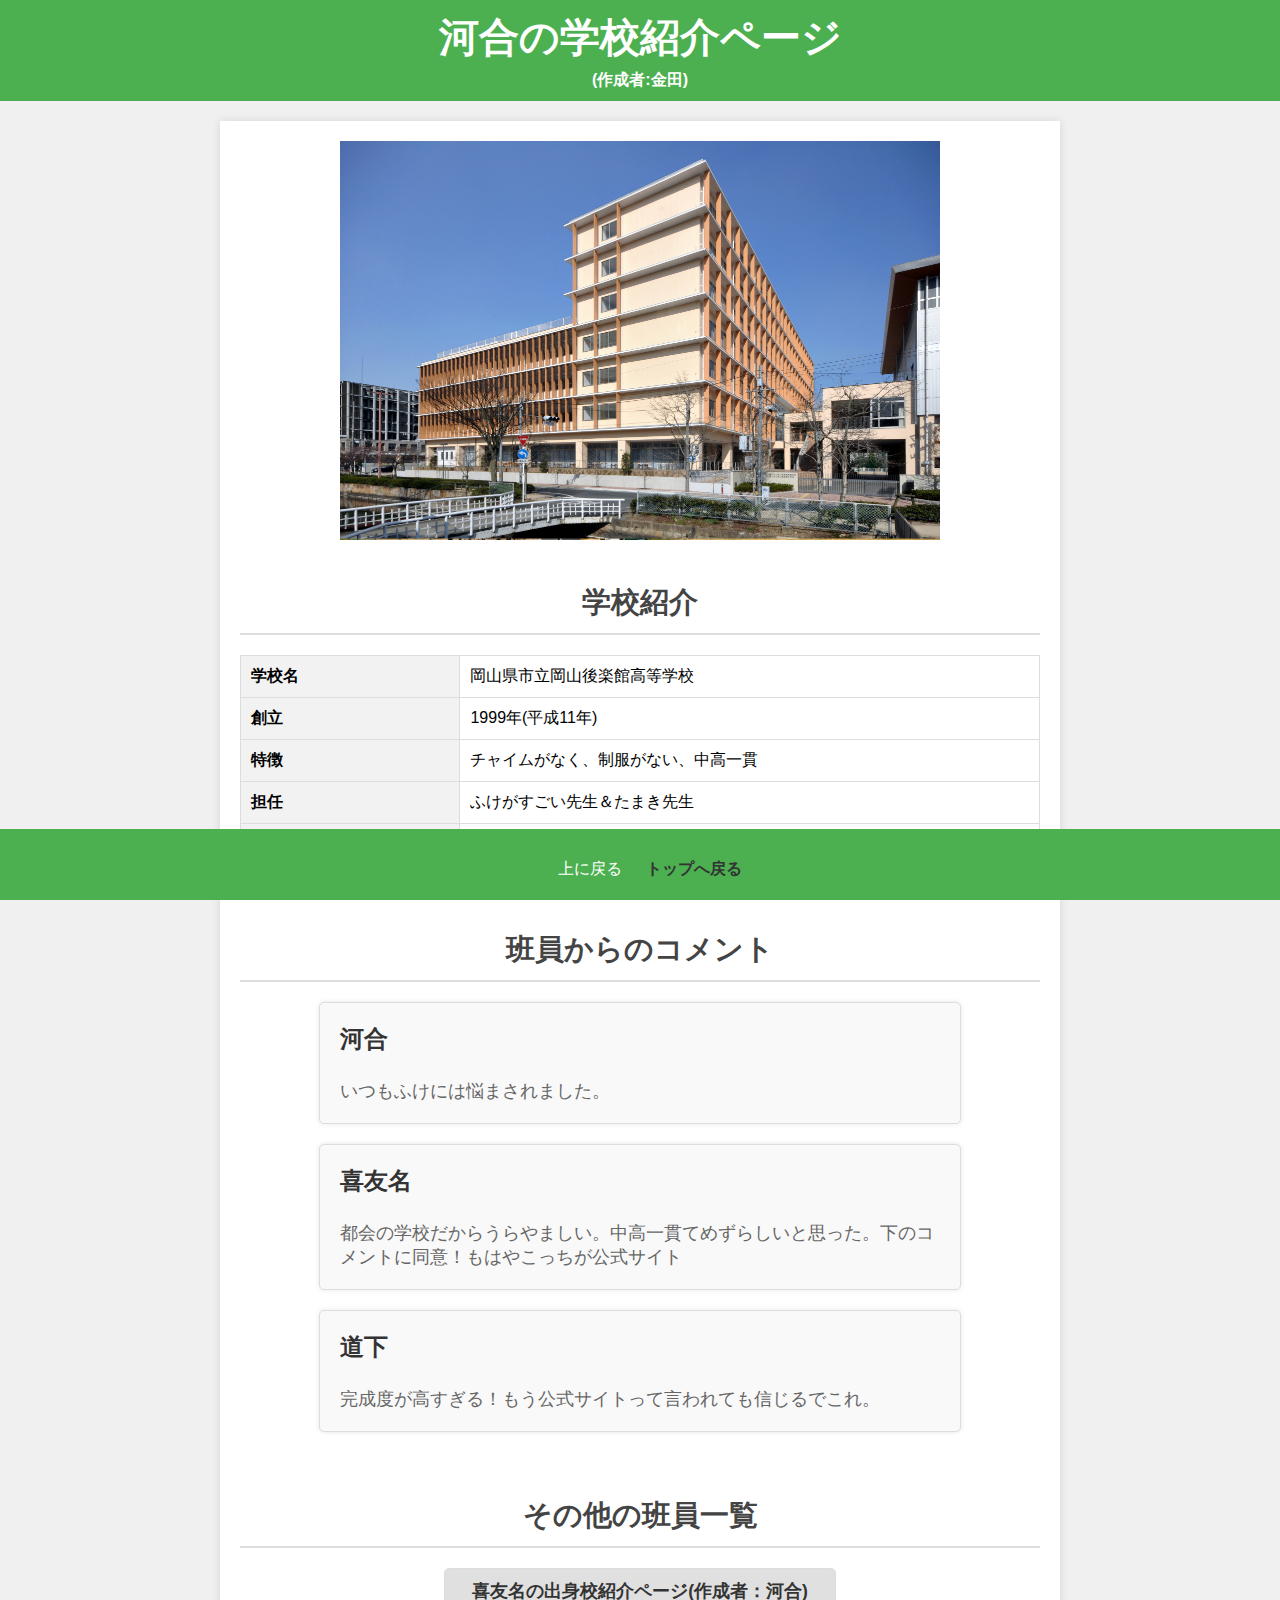
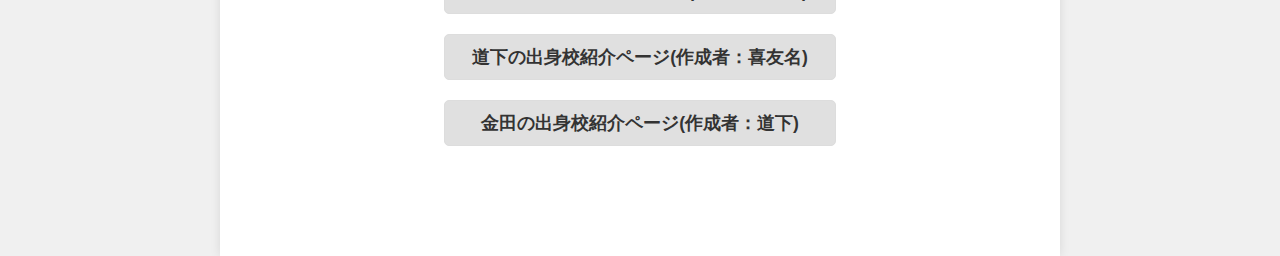
<file: kaneda/kawai.html>
<!DOCTYPE html>
<html lang="ja">
<head>
    <meta charset="UTF-8">
    <meta name="viewport" content="width=device-width, initial-scale=1.0">
    <title>岡山県市立岡山後楽館高等学校</title>
    <style>
    </style>
      <link rel="stylesheet" href="css/style.css">
</head>
<body>
    <header>
        <h1>河合の学校紹介ページ</h1>
        <h4>(作成者:金田)</h4>
    </header>
    <div class="container">
       <img src="images/後楽館.jpg" alt="岡山県市立岡山後楽館高等学校" width="600" height="400">
        <section id="about">
            <h2>学校紹介</h2>
            <table class="school-info">
                <tr>
                    <th>学校名</th>
                    <td>岡山県市立岡山後楽館高等学校</td>
                </tr>
                <tr>
                    <th>創立</th>
                    <td>1999年(平成11年)</td>
                </tr>
                <tr>
                    <th>特徴</th>
                    <td>チャイムがなく、制服がない、中高一貫</td>
                </tr>
                <tr>
                    <th>担任</th>
                    <td>ふけがすごい先生＆たまき先生</td>
                </tr>
                <tr>
                    <th>事件的なこと</th>
                    <td>タバコ発見</td>
                </tr>
            </table>
        </section>
        <section id="comments">
            <h2>班員からのコメント</h2>
            <div class="comment-card">
                <h3>河合</h3>
                <p>いつもふけには悩まされました。</p>
            </div>
            <div class="comment-card">
                <h3>喜友名</h3>
                <p>都会の学校だからうらやましい。中高一貫てめずらしいと思った。下のコメントに同意！もはやこっちが公式サイト</p>
            </div>
            <div class="comment-card">
                <h3>道下</h3>
                <p>完成度が高すぎる！もう公式サイトって言われても信じるでこれ。</p>
            </div>
        </section>
        <section>
            <h2>その他の班員一覧</h2>
            <ul id="members-list">
                <li><a href="../kyuuna/kyuuna.html">喜友名の出身校紹介ページ(作成者：河合)</a></li>
                <li><a href="../mitti/mitti.html">道下の出身校紹介ページ(作成者：喜友名)</a></li>
                <li><a href="../mimasakaHighSchool/kaneda.html">金田の出身校紹介ページ(作成者：道下)</a></li>
            </ul>
        </section>
    </div>
    <footer>
        <button id="back-to-top">上に戻る</button>
        <a href="../top/index.html">トップへ戻る</a>
    </footer>
    <script src="js/app.js"></script>
</body>
</html>
</file>
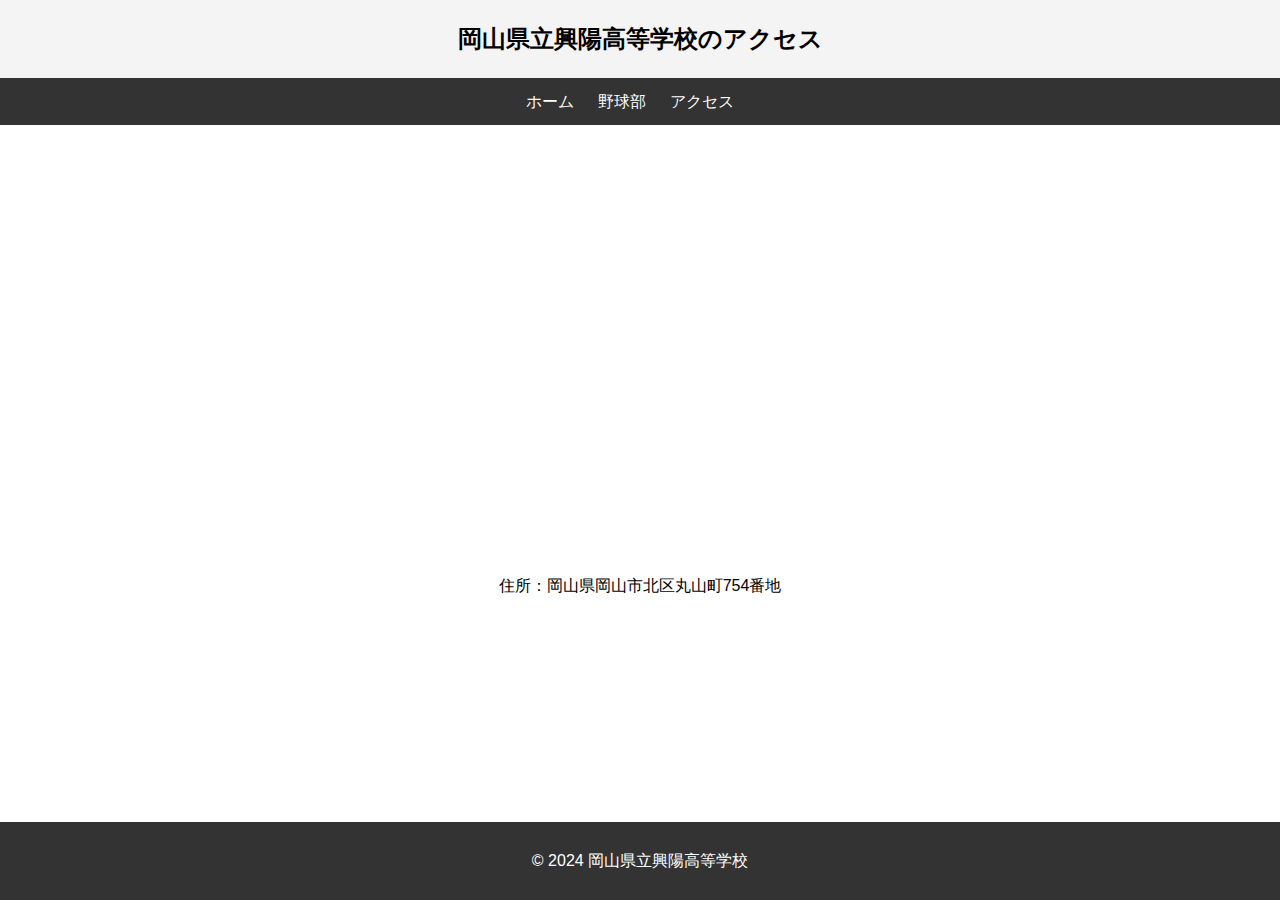
<file: kyuuna/kouyouaccess.html>
<!DOCTYPE html>
<html lang="ja">
<head>
    <meta charset="UTF-8">
    <meta name="viewport" content="width=device-width, initial-scale=1">
    <title>岡山県立興陽高等学校のアクセス</title>
    <style>
        body {
            font-family: Arial, sans-serif;
            line-height: 1.6;
            margin: 0;
            padding: 0;
        }

        .header {
            text-align: center;
            padding: 20px;
            background-color: #f4f4f4;
            border-bottom: 1px solid #333; /* 修正 */
        }


        .header h2 { /* 修正 */
            margin: 0;
        }

        .nav {
            background-color: #333;
            color: white;
            text-align: center;
            padding: 10px 0;
        }

        .nav ul {
            list-style: none;
            padding: 0;
            margin: 0;
        }

        .nav ul li {
            display: inline;
            margin-right: 20px;
        }

        .nav ul li a {
            color: white;
            text-decoration: none;
        }

        .nav ul li a:hover {
            text-decoration: underline;
        }

        .map-container {
            text-align: center;
            margin-top: 20px;
        }

        .map-container iframe {
            width: 80%;
            max-width: 800px;
            height: 400px;
            border: none;
        }

        .address {
            text-align: center;
            margin-top: 20px;
        }

        .address p {
            margin: 0;
        }

        footer {
            background-color: #333;
            color: white;
            text-align: center;
            padding: 10px 0;
            position: fixed;
            bottom: 0;
            width: 100%;
        }
    </style>
</head>
<body>

<div class="header">
    <h2>岡山県立興陽高等学校のアクセス</h2> <!-- 修正 -->
</div>

<div class="nav">
    <ul>
        <li><a href="kyuuna.html">ホーム</a></li>
        <li><a href="bukatu.html">野球部</a></li>
        <li><a href="kouyouaccess.html">アクセス</a></li>
    </ul>
</div>

<div class="map-container">
    <iframe src="https://www.google.com/maps/embed?pb=!1m18!1m12!1m3!1d3289.8207121181465!2d133.89015327602164!3d34.584301897806384!2m3!1f0!2f0!3f0!3m2!1i1024!2i768!4f13.1!3m3!1m2!1s0x355426946c3a4d77%3A0xdf499ab10e9aa848!2z44CSNzQ5LTAwMzUg56We5aWI5bed55yM56uL5biC5Yy65qGc77yU5LiB55uu77yR77yV77yX!5e0!3m2!1sja!2sjp!4v1622747360171!5m2!1sja!2sjp" allowfullscreen></iframe>
</div>

<div class="address">
    <p>住所：岡山県岡山市北区丸山町754番地</p>
</div>

<footer>
    <p>&copy; 2024 岡山県立興陽高等学校</p>
</footer>

</body>
</html>
</file>
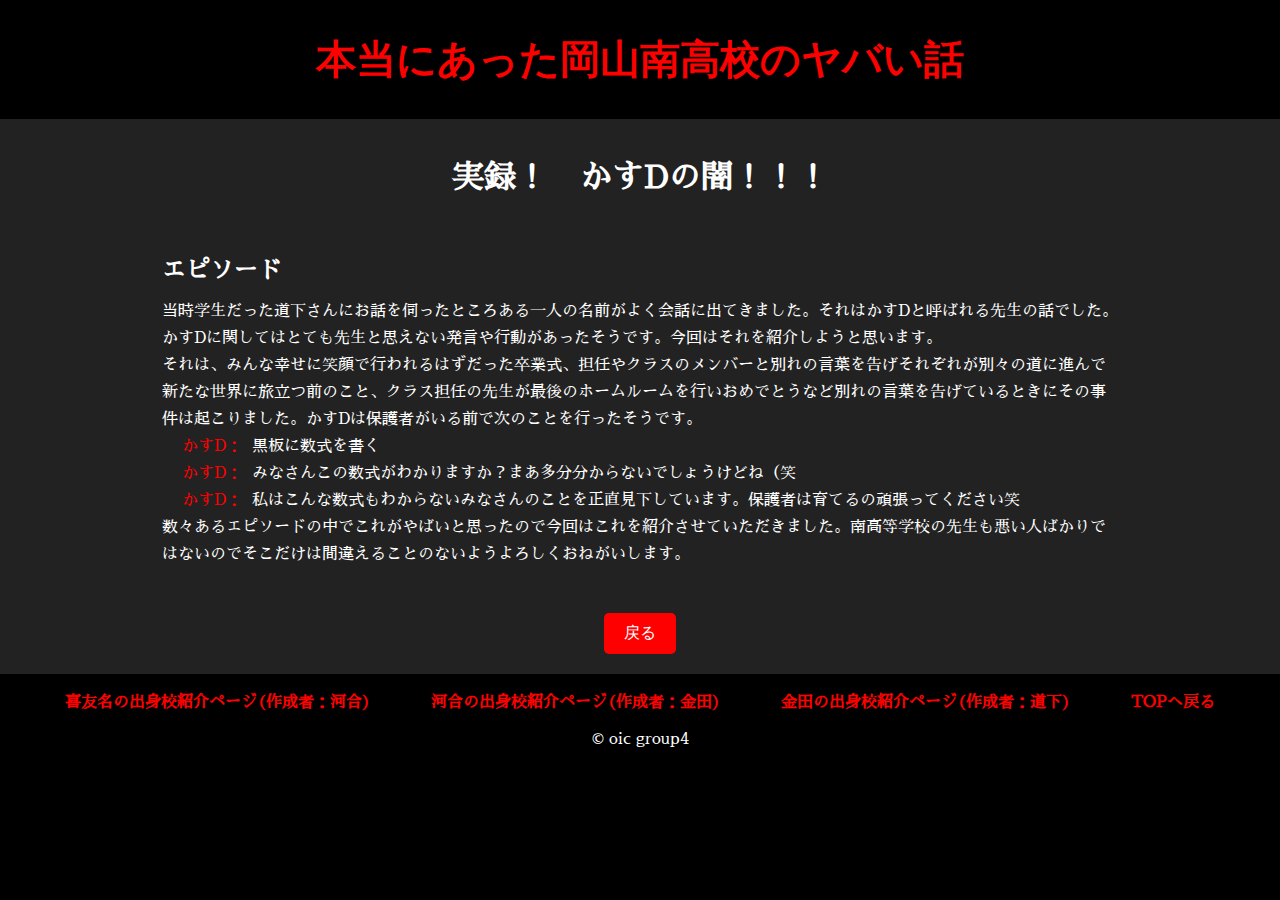
<file: mitti/minamiyami.html>
<!DOCTYPE html>
<html lang="ja">
<head>
    <meta charset="UTF-8">
    <meta name="viewport" content="width=device-width, initial-scale=1">
    <title>okayamaminami</title>
    <link rel="stylesheet" href="css/minamiyami.css">
    <script defer src="js/minamiura.js"></script>
</head>
<body id="top">
    <!-- ヘッダー -->
    <header class="header">
        <h1>本当にあった岡山南高校のヤバい話</h1>
    </header>
    <!-- ヘッダーここまで -->
    
    <!-- メイン -->
    <main>
        <h1>実録！　かすDの闇！！！</h1>
        <div class="text-content">
            <h2>エピソード</h2>
            <p>当時学生だった道下さんにお話を伺ったところある一人の名前がよく会話に出てきました。それはかすDと呼ばれる先生の話でした。</p>
            <p>かすDに関してはとても先生と思えない発言や行動があったそうです。今回はそれを紹介しようと思います。</p>
            <p>それは、みんな幸せに笑顔で行われるはずだった卒業式、担任やクラスのメンバーと別れの言葉を告げそれぞれが別々の道に進んで</p>
            <p>新たな世界に旅立つ前のこと、クラス担任の先生が最後のホームルームを行いおめでとうなど別れの言葉を告げているときにその事</p>
            <p>件は起こりました。かすDは保護者がいる前で次のことを行ったそうです。</p>
            <p class="kasd">黒板に数式を書く</p>
            <p class="kasd">みなさんこの数式がわかりますか？まあ多分分からないでしょうけどね（笑</p>
            <p class="kasd">私はこんな数式もわからないみなさんのことを正直見下しています。保護者は育てるの頑張ってください笑</p>
            <p>数々あるエピソードの中でこれがやばいと思ったので今回はこれを紹介させていただきました。南高等学校の先生も悪い人ばかりで</p>
            <p>はないのでそこだけは間違えることのないようよろしくおねがいします。</p>
        </div>
        <button id="back-button">戻る</button>
    </main>
    <!-- メインここまで -->
    
    <!-- フッター -->
    <footer>
        <nav class="nav">
            <ul>
                <li><a href="../kyuuna/kyuuna.html">喜友名の出身校紹介ページ(作成者：河合)</a></li>
                <li><a href="../kaneda/kawai.html">河合の出身校紹介ページ(作成者：金田)</a></li>
                <li><a href="../mimasakaHighSchool/kaneda.html">金田の出身校紹介ページ(作成者：道下)</a></li>
                <li><a href="../top/index.html">TOPへ戻る</a></li>
            </ul>
        </nav>
      
        <p class="copyright">&copy; oic group4</p>
    </footer>
    <!-- フッターここまで -->
</body>
</html>
</file>
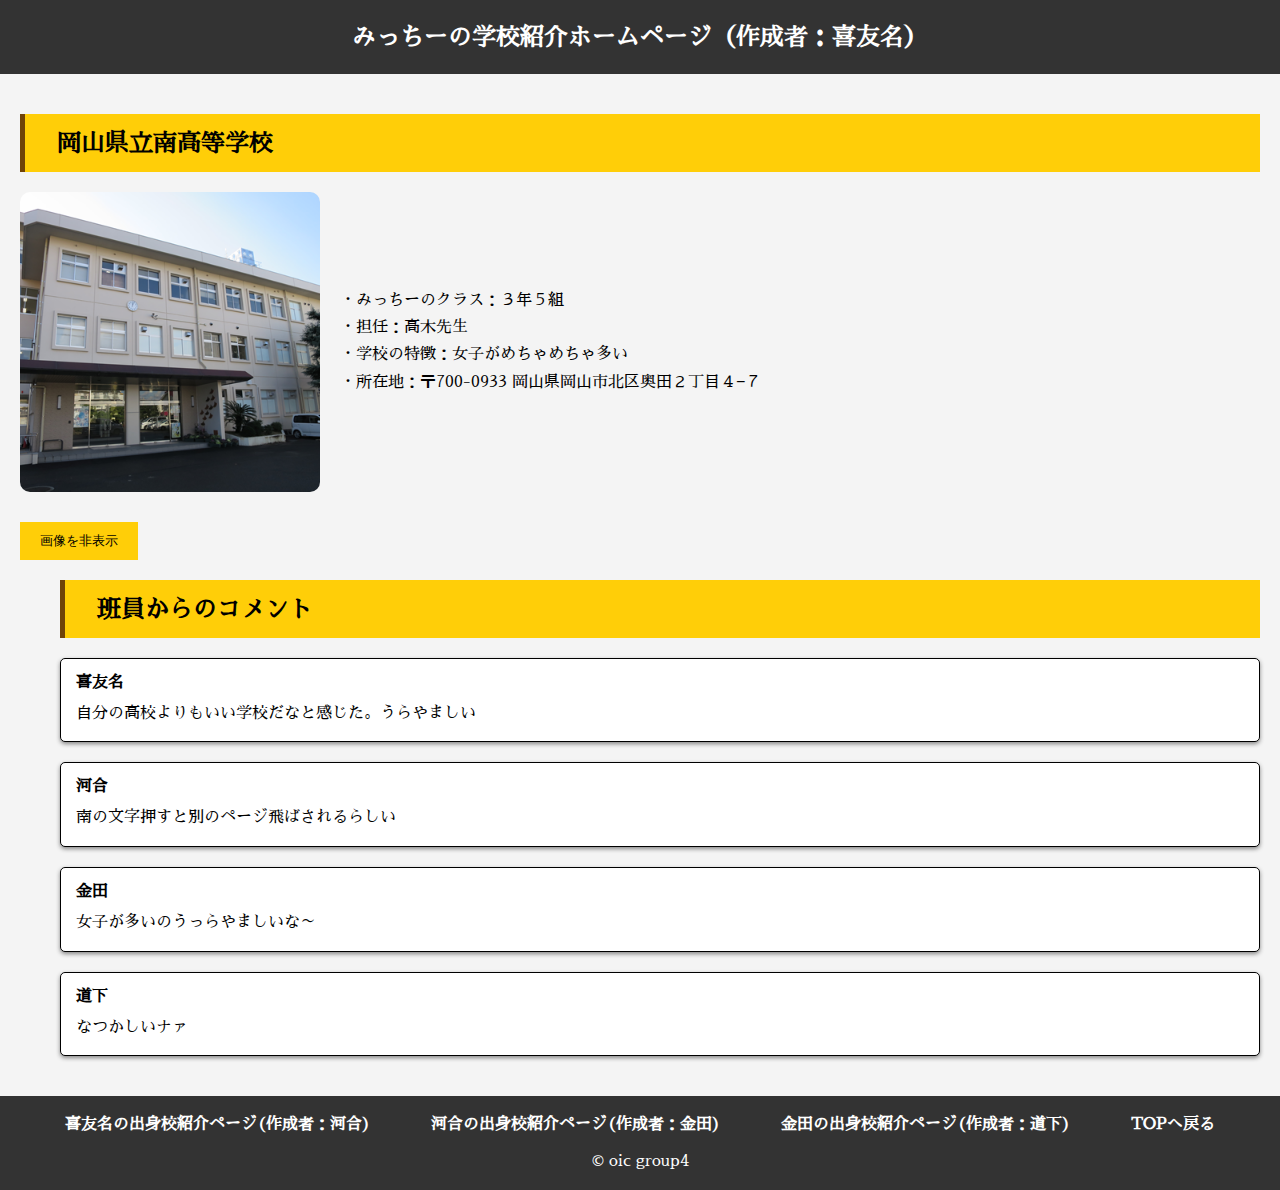
<file: mitti/mitti.html>
<!DOCTYPE html>
<html lang="ja">
<head>
    <meta charset="UTF-8">
    <meta name="viewport" content="width=device-width, initial-scale=1">
    <title>okayamaminami</title>
    <link rel="stylesheet" href="css/mitti.css">
    <script defer src="js/mitti.js"></script>
</head>
<body id="top">
    <!-- ヘッダー -->
    <header class="header">
        <h1>みっちーの学校紹介ホームページ（作成者：喜友名）</h1>
    </header>
    <!-- ヘッダーここまで -->
    
    <!-- メイン -->
    <main>
        <h2>岡山県立<span class="highlight">南</span>高等学校</h2>
        <div class="flex-container">
            <img id="school-image" src="images/okayamaminami.png" alt="学校の写真">
            <div class="text-content">
                <p>・みっちーのクラス：３年５組</p>
                <p>・担任：高木先生</p>
                <p>・学校の特徴：女子がめちゃめちゃ多い</p>
                <p>・所在地：〒700-0933 岡山県岡山市北区奥田２丁目４−７</p>
            </div>
        </div>
        <button id="toggle-button">画像を非表示</button>

        <ul>
            <h2>班員からのコメント</h2>
    <div class="comment-box">
    <span class="comment-user">喜友名</span>
        <div class="comment">
    自分の高校よりもいい学校だなと感じた。うらやましい
        </div>
    </div>

    <div class="comment-box">
        <span class="comment-user">河合</span>
            <div class="comment">
            南の文字押すと別のページ飛ばされるらしい
        </div>
    </div>

    <div class="comment-box">
        <span class="comment-user">金田</span>
            <div class="comment">
            女子が多いのうっらやましいな～
        </div>
    </div>

    <div class="comment-box">
        <span class="comment-user">道下</span>
            <div class="comment">
            なつかしいナァ
        </div>
    </div>
        
    </main>
    <!-- メインここまで -->
    
    <!-- フッター -->
    <footer>
        <nav class="nav">
            <ul>
                <li><a href="../kyuuna/kyuuna.html">喜友名の出身校紹介ページ(作成者：河合)</a></li>
                <li><a href="../kaneda/kawai.html">河合の出身校紹介ページ(作成者：金田)</a></li>
                <li><a href="../mimasakaHighSchool/kaneda.html">金田の出身校紹介ページ(作成者：道下)</a></li>
                <li><a href="../top/index.html">TOPへ戻る</a></li>
            </ul>
        </nav>
        <p class="copyright">&copy; oic group4</p>
    </footer>
    <!-- フッターここまで -->
</body>
</html>
</file>
<file: kaneda/css/style.css>
body {
    font-family: Arial, sans-serif;
    background-color: #f0f0f0;
    text-align:center;
    margin: 0;
    padding: 0;
}
header {
    background-color: #4CAF50;
    color: white;
    padding: 10px 0;
    text-align: center;
    margin-bottom:20px;
}
h1{
    margin:0;
    font-size:2.5em;
}
h4{
    margin:5px 0 0;
    font-size:iem;
}
.container {
    background-color:#fff;
    max-width:800px;
    margin:0 auto;
    padding: 20px;
    box-shadow:0 0 10px rgba(0,0,0,0.1);
    display: flex;
    flex-direction: column;
    align-items:center;
}
img {
    max-width:100%;
    height:auto;
    margin-bottom:20px;
}
/*セクション*/
section{
    width:100%;
    max-width:800px;
    text-align:center;
    margin-bottom:20px;
}
ul {
    list-style-type: none; 
    padding: 0; 
}
h2{
    color: #444;
    font-size: 1.8em;
    border-bottom: 2px solid #ddd;
    padding-bottom: 10px;
    margin-bottom: 20px;
}
ul li{
    padding: 10px;
    background-color: #f9f9f9;
    border: 1px solid #ddd;
    margin-bottom: 10px;
    font-size: 1.1em;
}
a {
    text-decoration: none;
    color: #333;
    font-weight: bold;
}

/* フッター */
footer {
    background-color: #4CAF50;
    color: white;
    text-align: center;
    padding: 10px 0;
    position: fixed;
    width: 100%;
    bottom: 0;
    margin-bottom: 0px;
}

/*班員一覧*/
#members-list {
    display: flex;
    flex-direction: column;
    align-items: center;
    gap: 10px;
    margin-bottom: 60px; 
}

#members-list li {
    background-color: #e0e0e0;
    padding: 10px 20px;
    border-radius: 5px;
    width: 100%;
    max-width: 350px;
    transition: background-color 0.3s ease;
}

#members-list li a {
    text-decoration: none;
    color: #333;
    font-weight: bold;
}

#members-list li:hover {
    background-color: #ccc;
}

#members-list li:hover a {
    color: #000;
}

/* 学校紹介のテーブルスタイル */
.school-info {
    width: 100%;
    border-collapse: collapse;
    margin-bottom: 20px;
}

.school-info th, .school-info td {
    border: 1px solid #ddd;
    padding: 10px;
}

.school-info th {
    background-color: #f2f2f2;
    font-weight: bold;
    text-align: left;
}

.school-info td {
    background-color: #fff;
    text-align: left;
}

/* コメントカードスタイル */
.comment-card {
    background-color: #f9f9f9;
    border: 1px solid #ddd;
    border-radius: 5px;
    padding: 20px;
    margin-bottom: 20px;
    text-align: left;
    width: 100%;
    max-width: 600px;
    box-shadow: 0 0 5px rgba(0, 0, 0, 0.1);
    text-align:left;
    margin-left:auto;
    margin-right:auto;
}

.comment-card h3 {
    margin-top: 0;
    font-size: 1.5em;
    color: #333;
}

.comment-card p {
    font-size: 1.1em;
    color: #666;
    margin: 10px 0 0;
}

/* トップへ戻るボタン */
#back-to-top {
    background-color: #4CAF50;
    color: white;
    border: none;
    padding: 10px 20px;
    margin-top: 10px;
    cursor: pointer;
    font-size: 1em;
    border-radius: 5px;
    transition: background-color 0.3s ease;
}

#back-to-top:hover {
    background-color: #45a049;
}
</file>
<file: mitti/css/minamiyami.css>
@import url('https://fonts.googleapis.com/css?family=Creepster|Sawarabi+Mincho');

/* 全体の設定 */
html {
    font-family: 'Sawarabi Mincho', sans-serif;
    background-color: #000;
    color: #fff;
}

body {
    margin: 0;
    padding: 0;
    background-color: #000;
}

header {
    background-color: #000;
    text-align: center;
    padding: 2rem 1rem;
    position: relative;
    color: #fff;
}

header h1 {
    font-family: 'Creepster', cursive;
    font-size: 2.5em;
    margin: 0;
    color: #ff0000;
    text-shadow: 2px 2px 0 #000, -2px -2px 0 #000, 2px -2px 0 #000, -2px 2px 0 #000;
}

main {
    padding: 20px;
    background-color: #222;
    color: #fff;
    display: flex;
    flex-direction: column;
    align-items: center;
}

.text-content {
    margin: 20px 0;
    text-align: left;
}

.text-content p {
    margin: 10px 0;
}

.text-content .kasd {
    display: flex;
    align-items: flex-start;
}

.text-content .kasd::before {
    content: 'かすD：';
    min-width: 80px;
    margin-right: 10px;
    text-align: right;
    color: #ff0000; /* 任意で色を設定できます */
}

#back-button {
    display: inline-block;
    padding: 10px 20px;
    margin-top: 20px;
    font-size: 1rem;
    color: #fff;
    background-color: #ff0000;
    border: none;
    border-radius: 5px;
    cursor: pointer;
    text-align: center;
    text-decoration: none;
    transition: background-color 0.3s;
}

#back-button:hover {
    background-color: #cc0000;
}

footer {
    background-color: #000;
    color: #fff;
    text-align: center;
    padding: 20px 0;
}

footer .nav {
    margin-bottom: 20px;
}

footer .nav ul {
    list-style: none;
    padding: 0;
    margin: 0;
    display: flex;
    justify-content: center;
    gap: 20px;
}

footer .nav li {
    display: inline;
}

footer .nav a {
    color: #ff0000;
    text-decoration: none;
    font-weight: bold;
    padding: 10px 20px;
    border-radius: 5px;
    transition: background-color 0.3s;
}

footer .nav a:hover {
    background-color: #ff0000;
    color: #000;
}

footer .gotop {
    margin-bottom: 10px;
}

footer p {
    margin: 0;
}
</file>
<file: mitti/css/mitti.css>
@import url('https://fonts.googleapis.com/css?family=Sawarabi+Mincho');

/* 全体の設定 */
html {
    font-family: 'Sawarabi Mincho', sans-serif;
}

body {
    margin: 0;
    padding: 0;
    background-color: #f4f4f4;
}

header {
    background-color: #333;
    color: white;
    text-align: center;
    padding: 1.5rem 2rem;
}

header h1 {
    margin: 0;
    font-size: 1.5em;
}

main {
    padding: 20px;
}

h2 {
    padding: 1rem 2rem;
    background-color: #ffce08;
    border-left: 5px solid #704308;
}

.flex-container {
    display: flex;
    align-items: center;
    margin: 20px 0;
}

.flex-container img {
    width: 300px;
    height: 300px;
    object-fit: cover;
    border-radius: 10px;
    margin-right: 20px;
}

.text-content {
    display: flex;
    flex-direction: column;
}

.text-content p {
    margin: 5px 0;
}

footer {
  background-color: #333;
  color: white;
  text-align: center;
  padding: 20px 0;
}

footer .nav {
  margin-bottom: 20px;
}

footer .nav ul {
  list-style: none;
  padding: 0;
  margin: 0;
  display: flex;
  justify-content: center;
  gap: 20px;
}

footer .nav li {
  display: inline;
}

footer .nav a {
  color: white;
  text-decoration: none;
  font-weight: bold;
  padding: 10px 20px;
  border-radius: 5px;
  transition: background-color 0.3s;
}

footer .nav a:hover {
  background-color: #ffce08;
  color: #333;
}

footer .gotop {
  margin-bottom: 10px;
}

footer p {
  margin: 0;
}

#toggle-button {
    padding: 10px 20px;
    background-color: #ffce08;
    border: none;
    cursor: pointer;
    margin-top: 10px;
}

#toggle-button:hover {
    background-color: #704308;
    color: white;
}

/*コメント設定*/
.comment-box {
	background-color: #ffffff;
	border: 1px solid #000000;
	border-radius: 5px;
	padding: 15px;
	margin-bottom: 20px;
	box-shadow: 0 2px 4px #878787;
}

.comment-user {
	display: flex;
	justify-content: space-between;
	margin-bottom: 10px;
	font-weight: bold;
}

.comment {
	line-height: 1.6;
}
</file>
